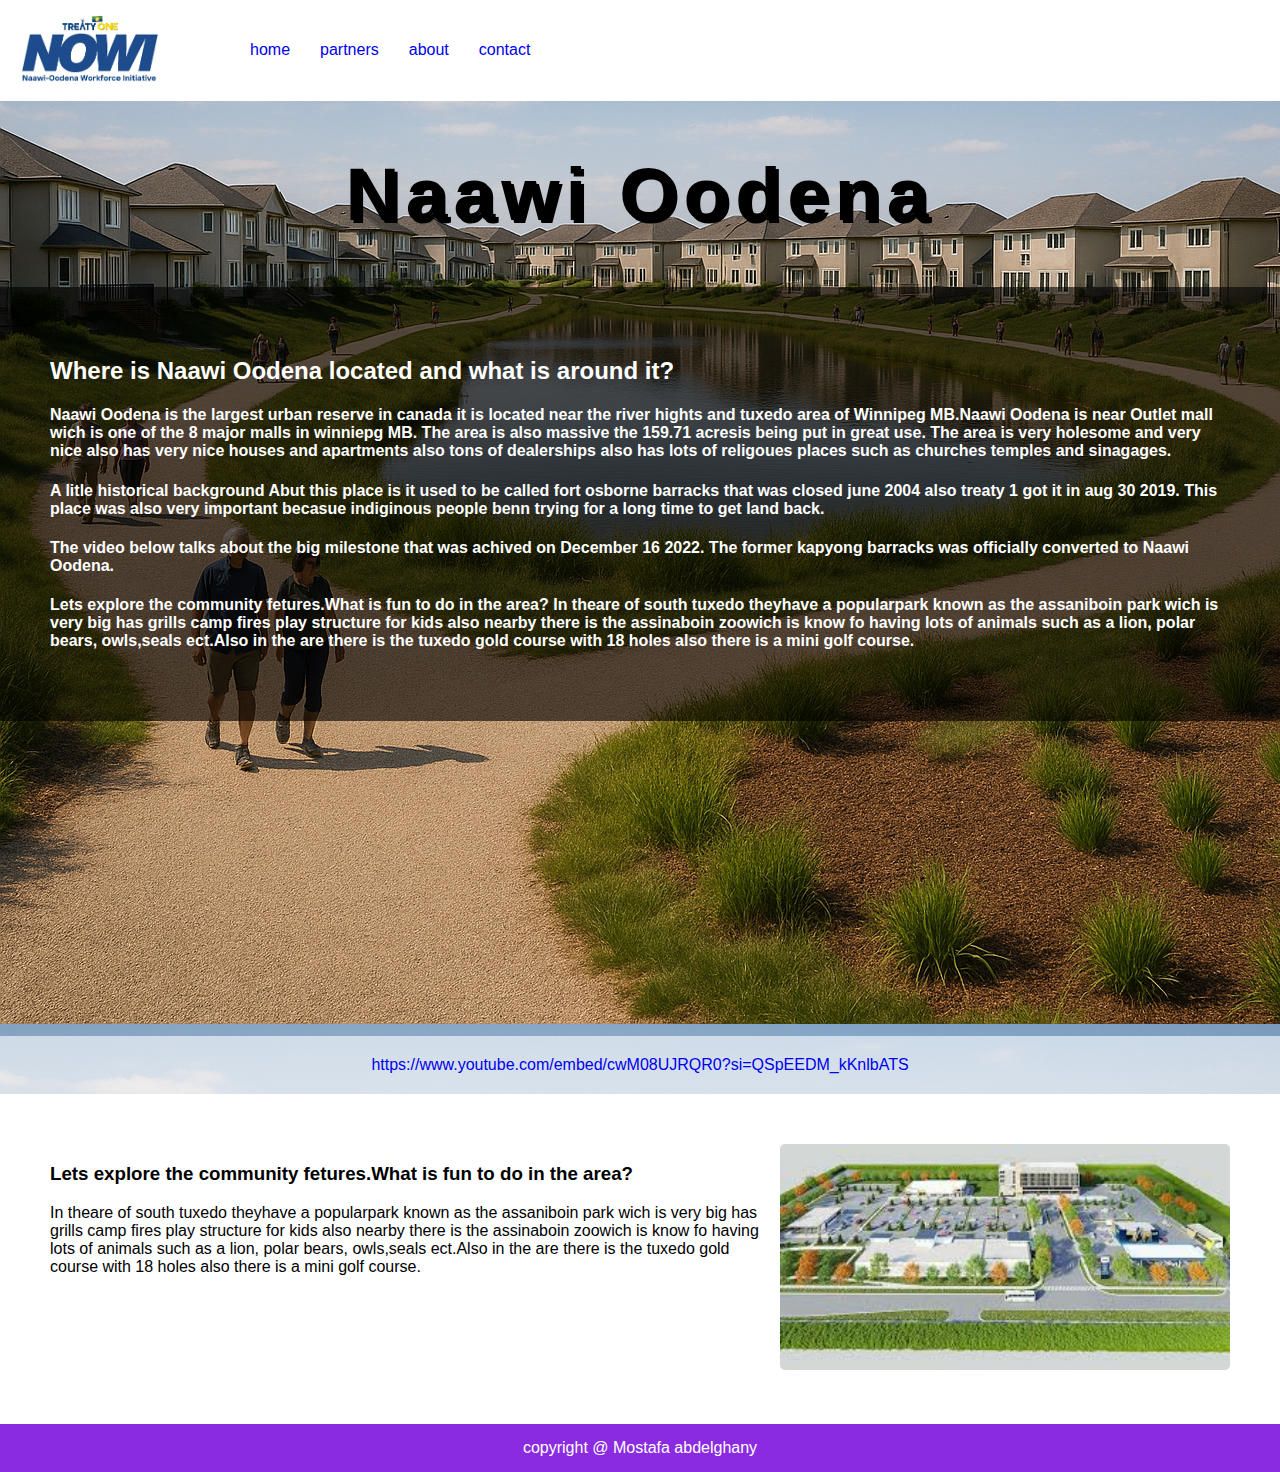
<file: index.html>
<!DOCTYPE html>
<html lang="en">
<head>
    <meta charset="UTF-8">
    <meta name="viewport" content="width=device-width, initial-scale=1.0">
    <title>Document</title>
    <link rel="stylesheet" href="style.css">
</head>
<body>
    <main>
        <nav class="list">
            <div>
                <a href="index.html">
                    <img src="images/download.png" style="width: 150px;">
                </a>
                
            </div>
            <ul>
                 <li>
                    <!--This is my home link-->
                    <a href="index.html">home</a>
                </li>
                <li>
                    <!--This is partners  link-->
                    <a href="partners.html" title="partners">partners</a>
                </li>
                <li>
                    <!--this is about link-->
                    <a href="about.html" title="about">about</a>
                </li>
                <li>
                    <!--this is contact link-->
                    <a href="contact.html" title="contact">contact</a>
                </li>
            </ul>
        </nav>
        <!--This is my heading-->
        <h1 class="head_title" style="text-align: center;letter-spacing: 6px;">
            Naawi Oodena 
        </h1>
        <!--This is the main qouestion on the home page-->
        <div>
        <div class="wrap_home">
            <h2 class="text-container" style="text-align:justify;">
                Where is Naawi Oodena located and what is around it?
            </h2>
        
        <!--this is the answer to the qouestion-->
        <h4 class="home ">
            Naawi Oodena is the largest urban reserve in canada it is located 
            near the river hights and tuxedo area of Winnipeg MB.Naawi Oodena 
            is near Outlet mall wich is one of the 8 major malls in winniepg MB.

            The area is also massive the 159.71 acresis being put in great use. 
            
            The area is very holesome and very nice also has very nice houses 
            
            and apartments also tons of dealerships also has lots of religoues 
            
            places such as churches temples and sinagages. 
        </h4>

            <h4 class="home_info">
                A litle historical background Abut this place is it used
            
                 to be called fort osborne barracks that was closed june 
                
                 2004 also treaty 1 got it in aug 30 2019. This place was 
                 
                 also very important becasue indiginous people benn trying 
                
                 for a long time to get land back.
                 </h4>
        <h4 class="home_video">
            The video below talks about the 
            
            big milestone that was achived on December 16 2022.
            
            The former kapyong barracks was officially converted to Naawi Oodena.
        <h4 class="home_info">
            Lets explore the community fetures.What is fun to do in the area?
            
             In theare of south tuxedo theyhave a popularpark known as the
             
              assaniboin park wich is very big has grills camp fires play 
              
              structure for kids also nearby there is the assinaboin zoowich
              
               is know fo having lots of animals such as a lion, polar bears,
               
               owls,seals ect.Also in the are there is the tuxedo gold course
               
                with 18 holes also there is a mini golf course.
        </h4>
        </div>
        <div class="video_home">
        <iframe width="560" height="315" src="https://www.youtube.com/embed/cwM08UJRQR0?si=QSpEEDM_kKnlbATS" title="YouTube video player" frameborder="0" allow="accelerometer; autoplay; clipboard-write; encrypted-media; gyroscope; picture-in-picture; web-share" referrerpolicy="strict-origin-when-cross-origin" allowfullscreen></iframe>
    </div>
    <div style="text-align: center; background-color: rgba(255, 255, 255, 0.6); padding: 20px;">
    <a href="https://www.youtube.com/embed/cwM08UJRQR0?si=QSpEEDM_kKnlbATS">https://www.youtube.com/embed/cwM08UJRQR0?si=QSpEEDM_kKnlbATS</a>
    </div>
    <section class="more_info">
        <div>
            <h3>Lets explore the community fetures.What is fun to do in the area?</h3>
            <p> 
                In theare of south tuxedo theyhave a popularpark known as the assaniboin park wich is very big has grills camp fires play 
                structure for kids also nearby there is the assinaboin zoowich is know fo having lots of animals such as a lion, polar bears,
                owls,seals ect.Also in the are there is the tuxedo gold course with 18 holes also there is a mini golf course.
            </p>
        </div>
        <div>
            <img src="images/download.jpeg" style="width: 450px; border-radius: 5px;">
        </div>
    </section>
    <footer class="footer">
        <span>copyright @ Mostafa abdelghany</span>
    </footer>
    </main>
</body>
</html>
</file>
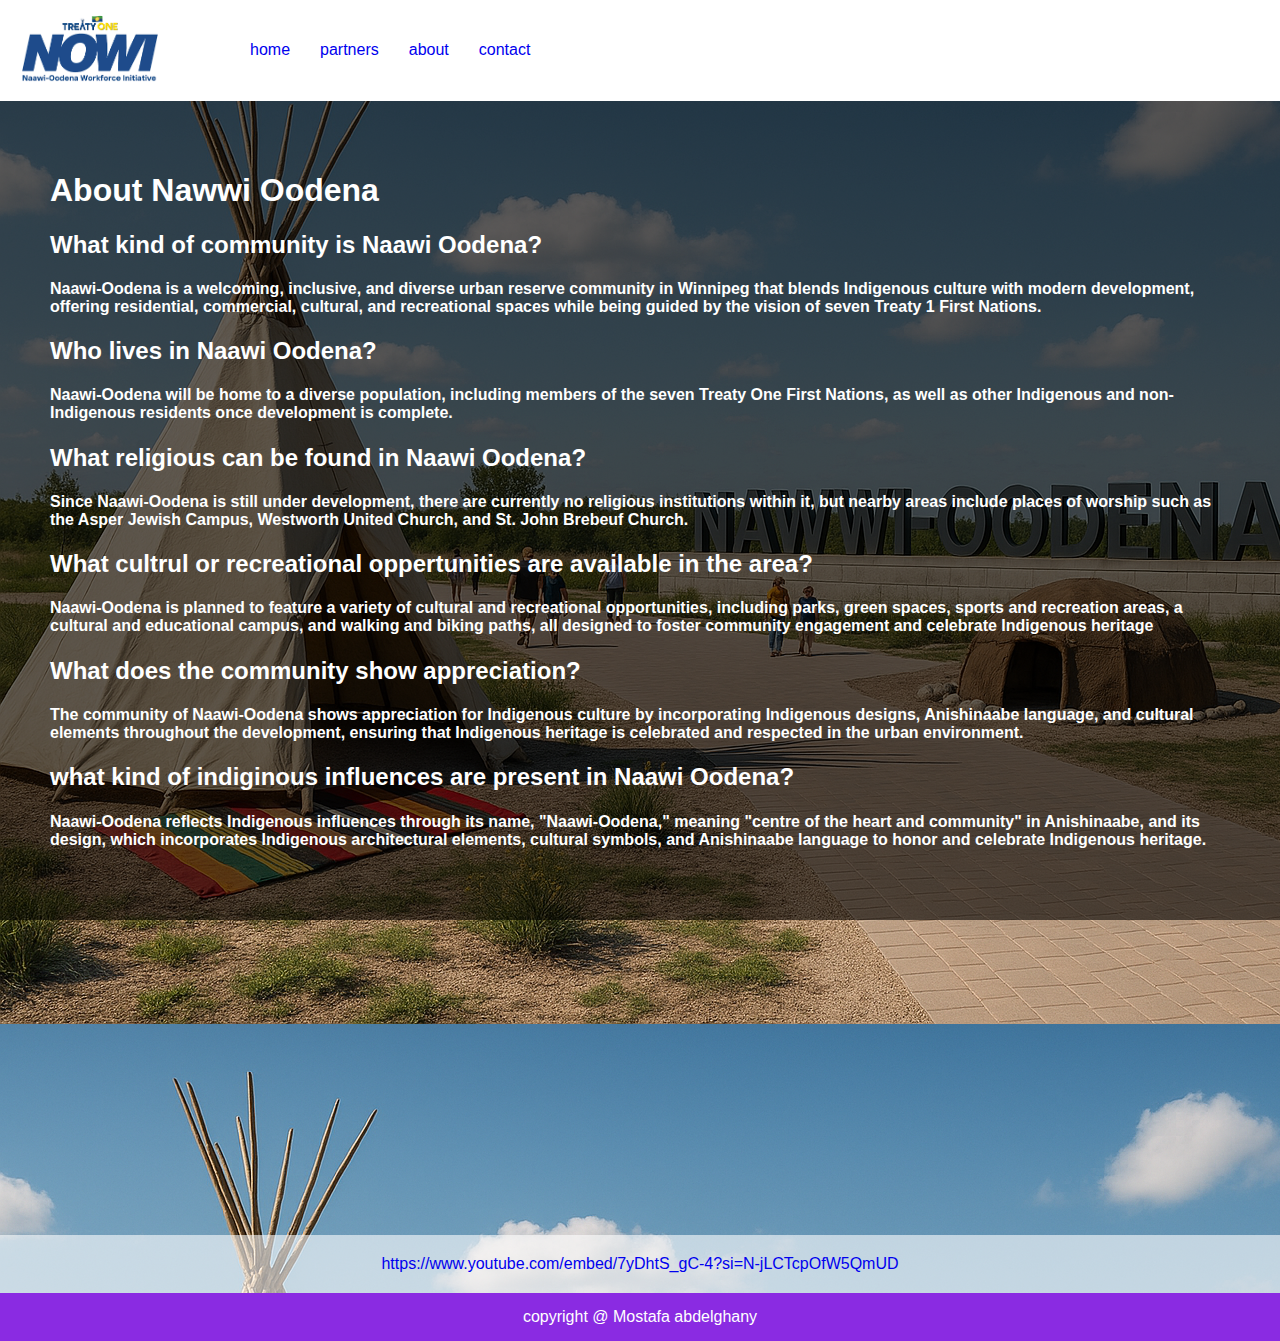
<file: about.html>
<!DOCTYPE html>
<html lang="en">
  <head>
    <meta charset="UTF-8" />
    <meta name="viewport" content="width=device-width, initial-scale=1.0" />
    <title>Document</title>
    <link rel="stylesheet" href="style.css" />
  </head>
  <body
    style="
      background-image: url(ChatGPT\ Image\ May\ 13\,\ 2025\,\ 02_48_35\ PM.png);
    "
  >
    <main>
      <nav class="list">
          <div>
                <a href="index.html">
                    <img src="images/download.png" style="width: 150px;">
                </a>
                
            </div>
         <ul>
                 <li>
                    <!--This is my home link-->
                    <a href="index.html">home</a>
                </li>
                <li>
                    <!--This is partners  link-->
                    <a class="list" href="partners.html" title="partners">partners</a>
                </li>
                <li>
                    <!--this is about link-->
                    <a href="about.html" title="about">about</a>
                </li>
                <li>
                    <!--this is contact link-->
                    <a href="contact.html" title="contact">contact</a>
                </li>
            </ul>
      </nav>
      <div class="wrap_about" style="padding: 50px;">
        <h1>About Nawwi Oodena</h1>
        <h2>What kind of community is Naawi Oodena?</h2>
        <h4>
          Naawi-Oodena is a welcoming, inclusive, and diverse urban reserve
          community in Winnipeg that blends Indigenous culture with modern
          development, offering residential, commercial, cultural, and
          recreational spaces while being guided by the vision of seven Treaty 1
          First Nations.
        </h4>
        <h2>Who lives in Naawi Oodena?</h2>
        <h4>
          Naawi-Oodena will be home to a diverse population, including members
          of the seven Treaty One First Nations, as well as other Indigenous and
          non-Indigenous residents once development is complete.
        </h4>
        <h2>What religious can be found in Naawi Oodena?</h2>
        <h4>
          Since Naawi-Oodena is still under development, there are currently no
          religious institutions within it, but nearby areas include places of
          worship such as the Asper Jewish Campus, Westworth United Church, and
          St. John Brebeuf Church.
        </h4>
        <h2>
          What cultrul or recreational oppertunities are available in the area?
        </h2>
        <h4>
          Naawi-Oodena is planned to feature a variety of cultural and
          recreational opportunities, including parks, green spaces, sports and
          recreation areas, a cultural and educational campus, and walking and
          biking paths, all designed to foster community engagement and
          celebrate Indigenous heritage
        </h4>
        <h2>What does the community show appreciation?</h2>
        <h4>
          The community of Naawi-Oodena shows appreciation for Indigenous
          culture by incorporating Indigenous designs, Anishinaabe language, and
          cultural elements throughout the development, ensuring that Indigenous
          heritage is celebrated and respected in the urban environment.
        </h4>
        <h2>what kind of indiginous influences are present in Naawi Oodena?</h2>
        <h4>
          Naawi-Oodena reflects Indigenous influences through its name,
          "Naawi-Oodena," meaning "centre of the heart and community" in
          Anishinaabe, and its design, which incorporates Indigenous
          architectural elements, cultural symbols, and Anishinaabe language to
          honor and celebrate Indigenous heritage.
        </h4>
      </div>
      <div class="video_about">
        <iframe
          width="560"
          height="315"
          src="https://www.youtube.com/embed/7yDhtS_gC-4?si=N-jLCTcpOfW5QmUD"
          title="YouTube video player"
          frameborder="0"
          allow="accelerometer; autoplay; clipboard-write; encrypted-media; gyroscope; picture-in-picture; web-share"
          referrerpolicy="strict-origin-when-cross-origin"
          allowfullscreen
        ></iframe>
      </div>
      <div
        style="text-align: center; background-color: rgba(255, 255, 255, 0.6); padding: 20px;"
      >
        <a href="https://www.youtube.com/embed/7yDhtS_gC-4?si=N-jLCTcpOfW5QmUD"
          >https://www.youtube.com/embed/7yDhtS_gC-4?si=N-jLCTcpOfW5QmUD</a
        >
      </div>
        <footer class="footer">
        <span>copyright @ Mostafa abdelghany</span>
    </footer>
    </main>
  </body>
</html>
</file>
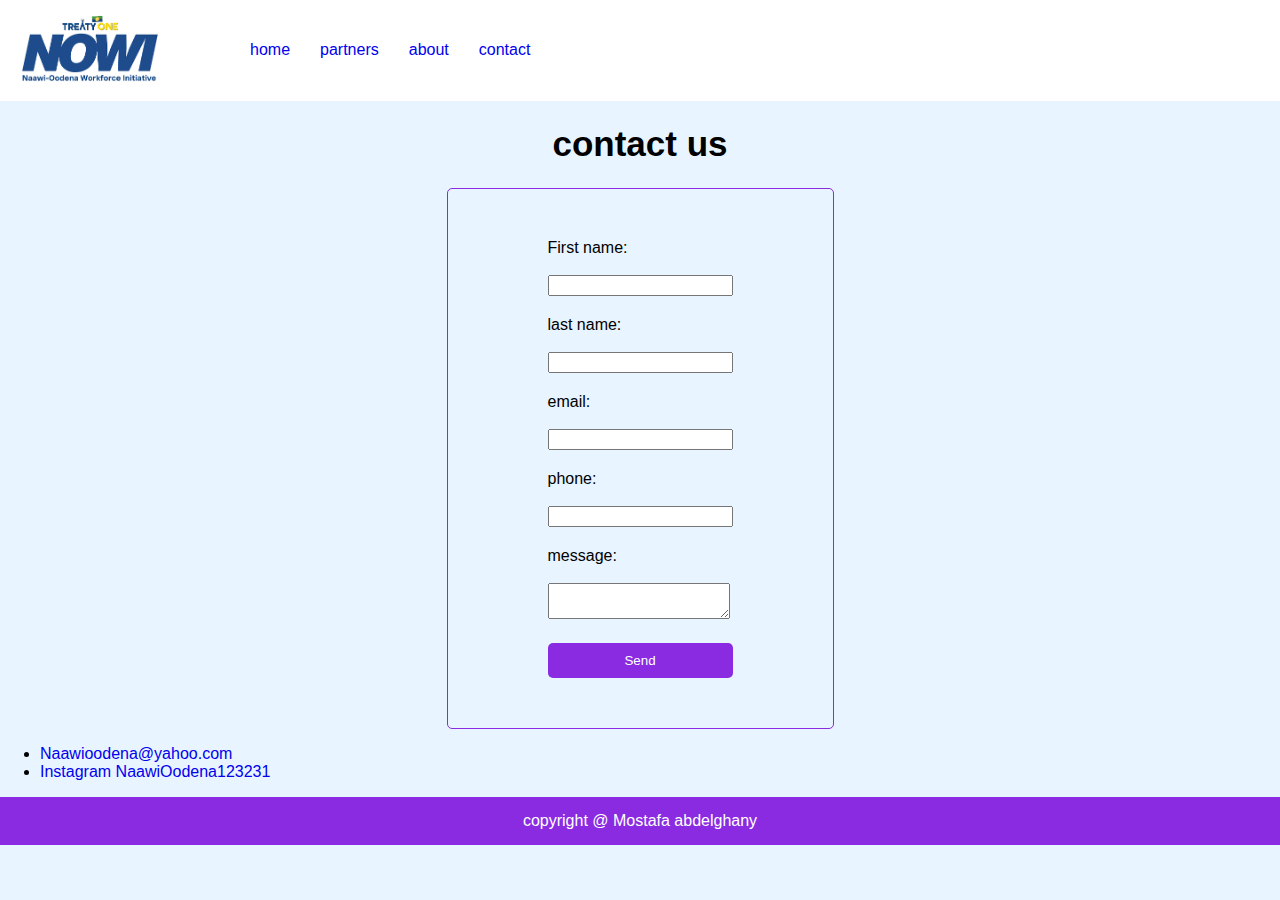
<file: contact.html>
<!DOCTYPE html>
<html lang="en">
  <head>
    <meta charset="UTF-8" />
    <meta name="viewport" content="width=device-width, initial-scale=1.0" />
    <title>Document</title>
    <link rel="stylesheet" href="style.css" />
  </head>
  <body style="background-image: none; background-color: rgb(232, 244, 255)">
    <main>
      <nav class="list">
          <div>
                <a href="index.html">
                    <img src="images/download.png" style="width: 150px;">
                </a>
                
            </div>
        <ul>
          <li>
            <!--This is my home link-->
            <a href="index.html">home</a>
          </li>
          <li>
            <!--This is partners  link-->
            <a class="list" href="partners.html" title="partners">partners</a>
          </li>
          <li>
            <!--this is about link-->
            <a href="about.html" title="about">about</a>
          </li>
          <li>
            <!--this is contact link-->
            <a href="contact.html" title="contact">contact</a>
          </li>
        </ul>
      </nav>
      <section class="sec_form">
        <div class="form">
          <h1 style="text-align: center;font-size: 35px;">contact us</h1>
          <form action="#" id="form" class="form_2">
            <div>
              <label for="fname">First name:</label>
              <br>
              <input type="text" id="fname" name="fname" />
            </div>
            <div>
              <label for="lname">last name:</label>
              <br>
              <input type="text" id="lname" name="lname" />
            </div>
            <div>
              <label for="email">email:</label>
              <br>
              <input type="email" id="email" name="email" />
            </div>
            <div>
              <label for="phone">phone:</label>
              <br>
              <input type="phone" id="phone" name="phone" />
            </div>
            <div>
              <label for="message">message:</label>
              <br>
              <textarea id="message" name="message"></textarea>
            </div>
            <button class="send_button">Send</button>
          </form>
        </div>
      </section>
      <section>
        <ul>
          <li>
            <a href="#">Naawioodena@yahoo.com</a>
          </li>
          <li>
            <a href="#">Instagram
              NaawiOodena123231
            </a>
          </li>
        </ul>
      </section>
        <footer class="footer">
        <span>copyright @ Mostafa abdelghany</span>
    </footer>
    </main>
  </body>
</html>
</file>
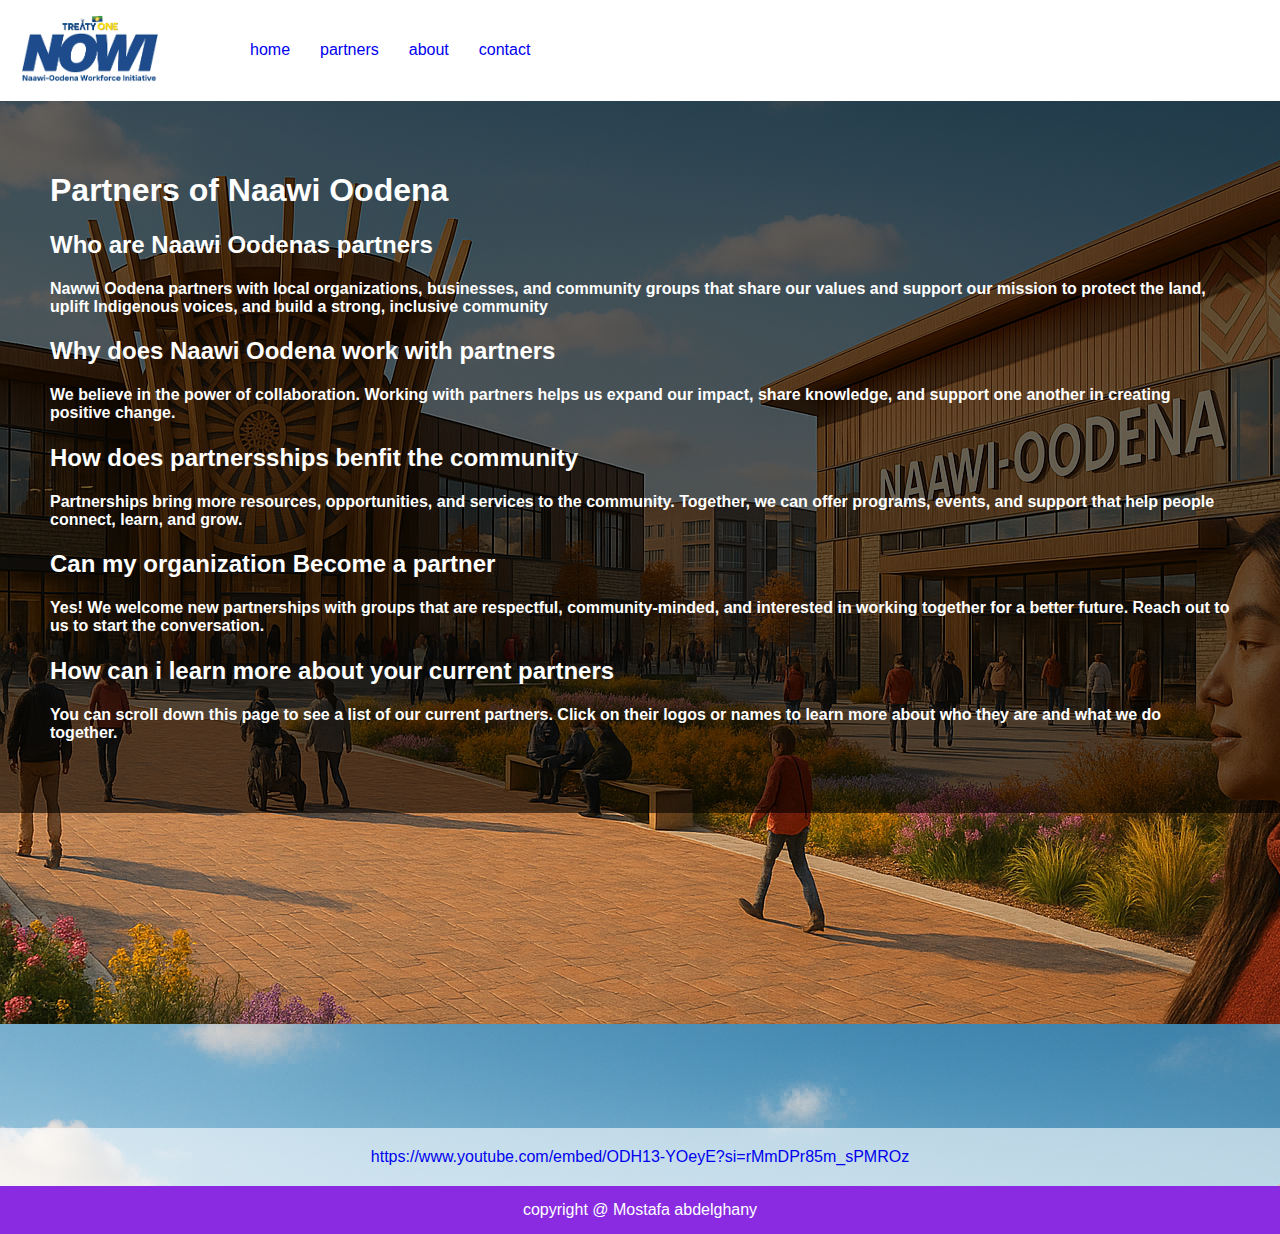
<file: partners.html>
<!DOCTYPE html>
<html lang="en">
  <head>
    <meta charset="UTF-8" />
    <meta name="viewport" content="width=device-width, initial-scale=1.0" />
    <title>Document</title>
    <link rel="stylesheet" href="style.css" />
  </head>
  <body style="background-image: url(partners\ photo.png)">
    <main>
      <nav class="list">
          <div>
                <a href="index.html">
                    <img src="images/download.png" style="width: 150px;">
                </a>
                
            </div>
        <ul>
                 <li>
                    <!--This is my home link-->
                    <a href="index.html">home</a>
                </li>
                <li>
                    <!--This is partners  link-->
                    <a class="list" href="partners.html" title="partners">partners</a>
                </li>
                <li>
                    <!--this is about link-->
                    <a href="about.html" title="about">about</a>
                </li>
                <li>
                    <!--this is contact link-->
                    <a href="contact.html" title="contact">contact</a>
                </li>
            </ul>
      </nav>
      <div class="wrap_partners" style="padding: 50px;">
        <h1>Partners of Naawi Oodena</h1>
        <h2>Who are Naawi Oodenas partners</h2>
        <h4>
          Nawwi Oodena partners with local organizations, businesses, and
          community groups that share our values and support our mission to
          protect the land, uplift Indigenous voices, and build a strong,
          inclusive community
        </h4>
        <h2>Why does Naawi Oodena work with partners</h2>
        <h4>
          We believe in the power of collaboration. Working with partners helps
          us expand our impact, share knowledge, and support one another in
          creating positive change.
        </h4>
        <h2>How does partnersships benfit the community</h2>
        <h4>
          Partnerships bring more resources, opportunities, and services to the
          community. Together, we can offer programs, events, and support that
          help people connect, learn, and grow.
        </h4>
        <h2>Can my organization Become a partner</h2>
        <h4>
          Yes! We welcome new partnerships with groups that are respectful,
          community-minded, and interested in working together for a better
          future. Reach out to us to start the conversation.
        </h4>
        <h2>How can i learn more about your current partners</h2>
        <h4>
          You can scroll down this page to see a list of our current partners.
          Click on their logos or names to learn more about who they are and
          what we do together.
        </h4>
      </div>
      <div class="video_partners">
        <iframe
          width="560"
          height="315"
          src="https://www.youtube.com/embed/ODH13-YOeyE?si=rMmDPr85m_sPMROz"
          title="YouTube video player"
          frameborder="0"
          allow="accelerometer; autoplay; clipboard-write; encrypted-media; gyroscope; picture-in-picture; web-share"
          referrerpolicy="strict-origin-when-cross-origin"
          allowfullscreen
        ></iframe>
      </div>
      <div
        style="text-align: center; background-color: rgba(255, 255, 255, 0.6); padding: 20px;" 
      >
        <a href="https://www.youtube.com/embed/ODH13-YOeyE?si=rMmDPr85m_sPMROz"
          >https://www.youtube.com/embed/ODH13-YOeyE?si=rMmDPr85m_sPMROz</a
        >
      </div>
        <footer class="footer">
        <span>copyright @ Mostafa abdelghany</span>
    </footer>
    </main>
  </body>
</html>
</file>
<file: style.css>
body {
    margin: 0;
    padding: 0;
    background-image: url(home\ page\ nawwi\ odena.png);
    background-image: -we;
    font-family: 'Franklin Gothic Medium', 'Arial Narrow', Arial, sans-serif;
}

a{
    text-decoration: none;
}

.head_title {
    font-size: 75px;
}

.list{
    display: flex;
    justify-content: flex-start;
    background-color: #fff;
    padding: 15px;
}

.list ul{
    display: flex;
    align-items: center;
    margin-left: 30px;
}

.list li {
    color: black;
    display: inline;
    word-spacing: 10px;
}

.list li a{
    padding: 0 15px;
}

.home {
    color: white;
}

.head_title {
    text-shadow: 3px 3px;
}

.text-container {
    color: white;
}

.video_home {
    height: fit-content;
    display: flex;
    align-content: center;
    justify-content: center;
}

.home_video {
    color: white;
}

.home_info {
    color: white;
}

.list li :visited {
    text-decoration: none;
}

.wrap_home {
    background-color: rgba(0, 0, 0, 0.6);
    padding: 50px;
}

.video_about {
    height: fit-content;
    display: flex;
    align-content: center;
    justify-content: center;
}

.wrap_about {
    background-color: rgba(0, 0, 0, 0.6);
    color: white;
}

.wrap_partners {
    background-color: rgba(0, 0, 0, 0.6);
    color: white;
}

.video_partners {
    height: fit-content;
    display: flex;
    align-content: center;
    justify-content: center;
}


/* home more info section style */
.more_info{
    background-color: #ffff;
    display: flex;
    padding: 50px;
}

/* footer style */
.footer{
    text-align: center;
    background-color: blueviolet;
    color: #fff;
    padding: 15px;
}


/*this for the contact us page below8*/
.sec_form{
    display: flex;
    justify-content: center;
}
.form{
    display: flex;
    flex-direction: column
}
.form_2{
    display: flex;
    flex-direction: column;
    gap: 20px;
    border: solid 1px blueviolet;
    padding: 50px 100px;
    border-radius: 5px;
     -webkit-border-radius:5px;
}
.send_button{
    padding: 10px 20px;
    background-color: blueviolet;
    color: white;
    border: none;
    border-radius: 5px;
    -webkit-border-radius:5px;
}
.form label{
    display: block;
}
</file>
